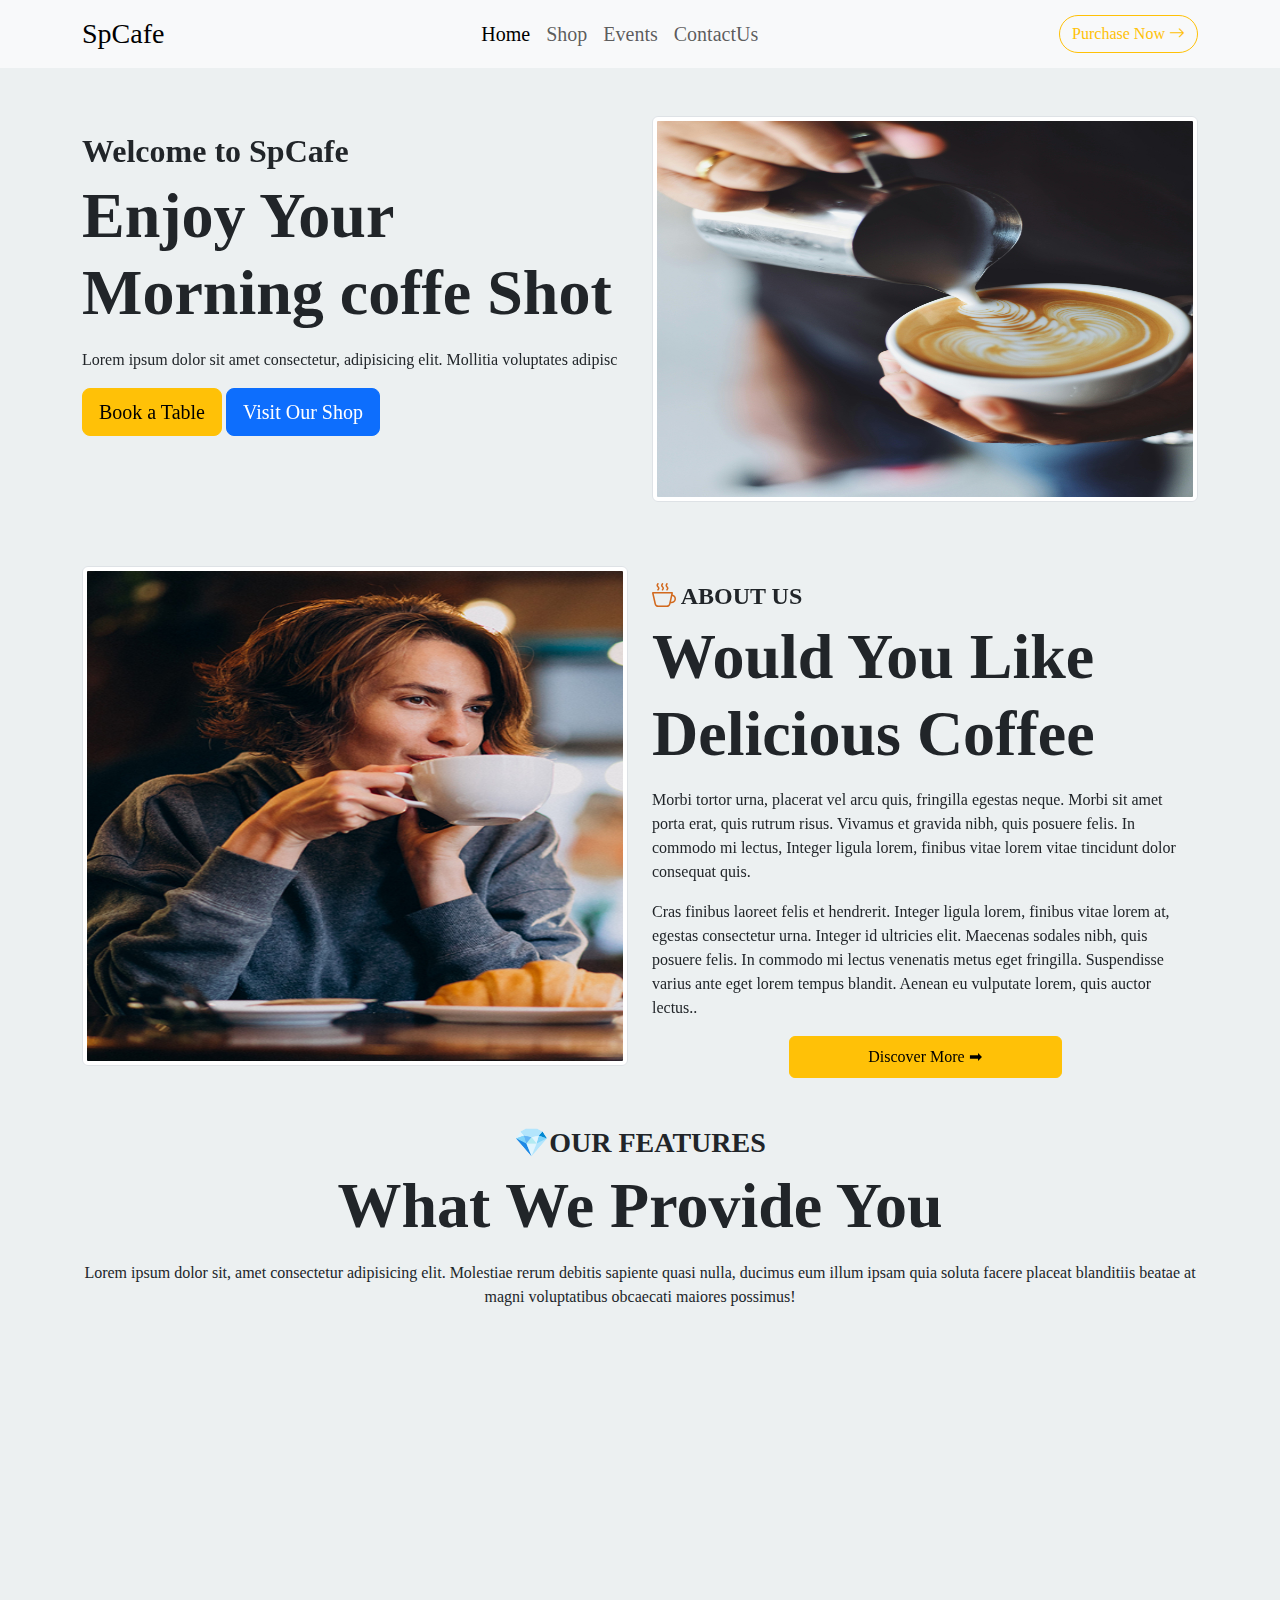
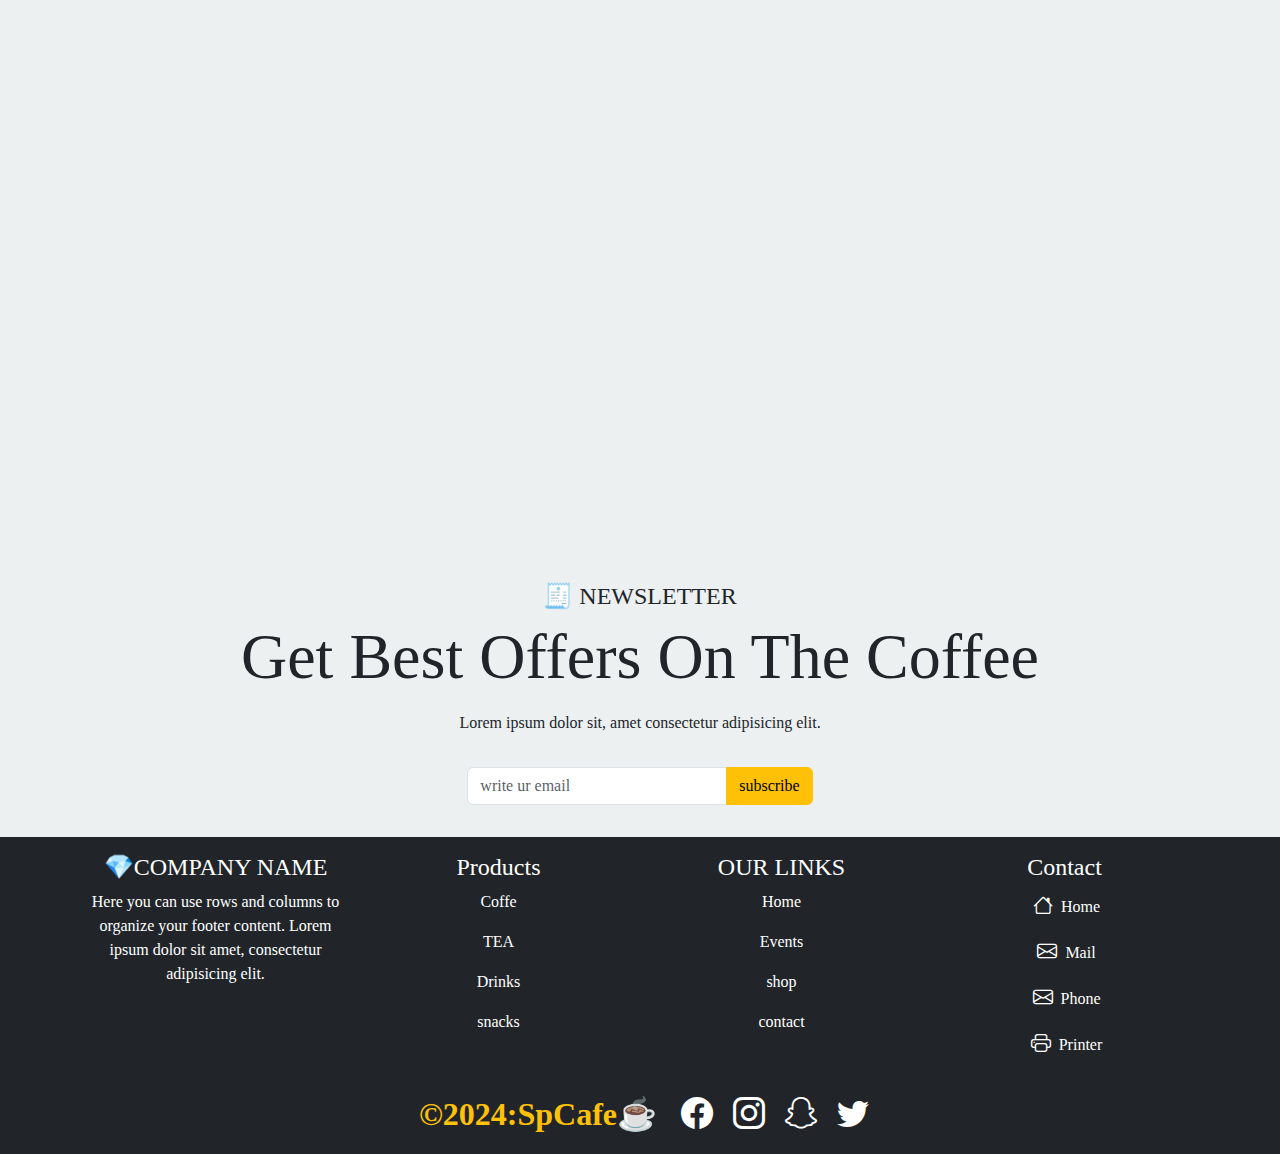
<file: index.html>
<!doctype html>
<html lang="en">
  <head>
    <meta charset="utf-8">
    <meta name="viewport" content="width=device-width, initial-scale=1">
    <title>spCafe</title>
    <!-- favicon -->
     <link rel="shortcut icon" href="./asserts/fav.jpeg" type="image/x-icon">
    <!-- bootstrap cdn -->
    <link href="https://cdn.jsdelivr.net/npm/bootstrap@5.3.3/dist/css/bootstrap.min.css" rel="stylesheet" integrity="sha384-QWTKZyjpPEjISv5WaRU9OFeRpok6YctnYmDr5pNlyT2bRjXh0JMhjY6hW+ALEwIH" crossorigin="anonymous">
    <!-- icons cdn -->
    <link rel="stylesheet" href="https://cdn.jsdelivr.net/npm/bootstrap-icons@1.11.3/font/bootstrap-icons.min.css">
    <!-- aos css cdn -->
    <link href="https://unpkg.com/aos@2.3.1/dist/aos.css" rel="stylesheet">
    <!-- css -->
     <link rel="stylesheet" href="style.css">
</head>
  <body>
      <!-- navigation start -->
      <nav class="navbar navbar-expand-lg bg-body-tertiary">
        <div class="container">
          <a class="navbar-brand fs-3" href="#">SpCafe</a>
          <button class="navbar-toggler" type="button" data-bs-toggle="collapse" data-bs-target="#navbarSupportedContent" aria-controls="navbarSupportedContent" aria-expanded="false" aria-label="Toggle navigation">
            <span class="navbar-toggler-icon"></span>
          </button>
          <div class="collapse navbar-collapse" id="navbarSupportedContent">
            <ul class="navbar-nav mx-auto mb-2 mb-lg-0 text-center">
              <li class="nav-item">
                <a class="nav-link active fs-5"  href="./index.html">Home</a>
              </li>
              <li class="nav-item">
                <a class="nav-link fs-5" href="./shop.html">Shop</a>
              </li>

              <li class="nav-item">
                <a class="nav-link fs-5" aria-disabled="true">Events</a>
              </li>
              <li class="nav-item">
                <a class="nav-link fs-5 " href="./contactus.html" aria-disabled="true">ContactUs</a>
              </li>
            </ul>
             <!--  -->
            <ul class="navbar-nav text-center">
               <li class="nav-item">
                 <button class="btn btn-outline-warning rounded-pill">Purchase Now <i class="bi bi-arrow-right"></i></button>
               </li>
            </ul>
          </div>
        </div>
      </nav>
      <!-- navigation end --> 
      <!-- main start -->
        <!--banner section start  -->
        <section class="container py-5">
         <div class="row">
          <div class="col-12 col-sm-12 col-md-6 col-lg-6 my-3 ">
            <div data-aos="zoom-in-right" class="">
              <h2  data-aos="fade-down" ata-aos-easing="linear" data-aos-duration="1500" class="fw-bold">Welcome to SpCafe</h2>
              <p class="display-3 fw-bold">Enjoy Your Morning coffe Shot</p>
              <p>Lorem ipsum dolor sit amet consectetur, adipisicing elit. Mollitia voluptates adipisc</p>
              <div class="d-grid gap-2 d-md-block">
                <button class="btn btn-warning  btn-lg" type="button">Book a Table</button>
                <button  class="btn btn-primary btn-lg" type="button" data-bs-toggle="modal" data-bs-target="#exampleModal">Visit Our Shop</button>
              </div>
            </div>
          </div>
          <div class="col-12 col-sm-12 col-md-6 col-lg-6 ">
            <img src="./asserts/banner.jpg" alt="" data-aos="zoom-in" data-aos-duration="500" class="img-fluid img-thumbnail  w-100" style="height: 386px;" >
          </div>
         </div>

        </section>
        <!--banner section  end-->
       <!-- aboutUs section start  -->
        <section class="container py-3 aboutUs">
          <div class="row">
            <div class="col-12 col-sm-12 col-md-6 col-lg-6"  data-aos="fade-right"
            data-aos-offset="300"
            data-aos-easing="ease-in-sine">
              <img src="./asserts/1.jpeg" alt="" class="img-fluid img-thumbnail w-100" style="height: 500px;">
            </div>
            <div class="col-12 col-sm-12 col-md-6 col-lg-6 my-3 " data-aos="fade-left"
            data-aos-anchor="#example-anchor"
            data-aos-offset="500"
            data-aos-duration="500">
             <div class="aboutus-info">
              <h4 class="fw-bold"><i class="bi bi-cup-hot" style="color: chocolate;"></i> ABOUT US</h4>
              <p class="display-3 fw-bold">Would You Like Delicious Coffee</p>
              <p>Morbi tortor urna, placerat vel arcu quis, fringilla egestas neque. Morbi sit amet porta erat, quis rutrum risus. Vivamus et gravida nibh, quis posuere felis. In commodo mi lectus, Integer ligula lorem, finibus vitae lorem vitae tincidunt dolor consequat quis.</p>
              <p>Cras finibus laoreet felis et hendrerit. Integer ligula lorem, finibus vitae lorem at, egestas consectetur urna. Integer id ultricies elit. Maecenas sodales nibh, quis posuere felis. In commodo mi lectus venenatis metus eget fringilla. Suspendisse varius ante eget lorem tempus blandit. Aenean eu vulputate lorem, quis auctor lectus..</p>
              <div class="d-grid  col-6 mx-auto">
                <button class="btn btn-warning py-2" type="button">Discover More ➡</button>
                
              </div>
             </div>
            </div>
          </div>
        </section>
       <!-- aboutUs section end  -->
        <!-- section Features start -->
         <section class="container Features py-2 my-2 ">
            <div class="Features_header text-center">
                   <h3 class="fw-bold">💎OUR FEATURES</h3>
                   <p class="display-3 fw-bold">What We Provide You</p>
                   <p>Lorem ipsum dolor sit, amet consectetur adipisicing elit. Molestiae rerum debitis sapiente quasi nulla, ducimus eum illum ipsam quia soluta facere placeat blanditiis beatae at magni voluptatibus obcaecati maiores possimus!</p>
            </div>
            <div class="row gy-3">
              <div class="col-12 col-sm-12 col-md-3 col-lg-3" data-aos="zoom-in-up">
                <div class="card shadow rounded card-ft" >
                  <div class="card-body">
                    <img src="./asserts/coffee-beans (1).png" alt="" class="img-fluid py-2" >
                    <h5 class="card-title">High Quality Coffee</h5>
                    <p class="card-text">Nullam molestie lacus sit amet velit fermentum feugiat. Mauris auctor eget nunc sit amet.</p>
                    <a href="#" class="card-link nav-link">Card link <i class="bi bi-arrow-right"></i></a>
                   
                  </div>
                </div>
              </div>
              <div class="col-12 col-sm-12 col-md-3 col-lg-3" data-aos="zoom-in-up">
                <div class="card shadow rounded card-ft" >
                  <div class="card-body">
                    <img src="./asserts/coffee-beans (1).png" alt="" class="img-fluid py-2" >
                    <h5 class="card-title">High Quality Coffee</h5>
                    <p class="card-text">Nullam molestie lacus sit amet velit fermentum feugiat. Mauris auctor eget nunc sit amet.</p>
                    <a href="#" class="card-link nav-link">Card link <i class="bi bi-arrow-right"></i></a>
                   
                  </div>
                </div>
              </div>
              <div class="col-12 col-sm-12 col-md-3 col-lg-3" data-aos="zoom-in-up">
                <div class="card shadow rounded card-ft" >
                  <div class="card-body">
                    <img src="./asserts/coffee-beans (1).png" alt="" class="img-fluid py-2" >
                    <h5 class="card-title">High Quality Coffee</h5>
                    <p class="card-text">Nullam molestie lacus sit amet velit fermentum feugiat. Mauris auctor eget nunc sit amet.</p>
                    <a href="#" class="card-link nav-link">Card link <i class="bi bi-arrow-right"></i></a>
                   
                  </div>
                </div>
              </div>
              <div class="col-12 col-sm-12 col-md-3 col-lg-3" data-aos="zoom-in-up">
                <div class="card shadow rounded card-ft" >
                  <div class="card-body">
                    <img src="./asserts/coffee-beans (1).png" alt="" class="img-fluid py-2" >
                    <h5 class="card-title">High Quality Coffee</h5>
                    <p class="card-text">Nullam molestie lacus sit amet velit fermentum feugiat. Mauris auctor eget nunc sit amet.</p>
                    <a href="#" class="card-link nav-link">Card link <i class="bi bi-arrow-right"></i></a>
                   
                  </div>
                </div>
              </div>
            </div>
         </section>
        <!-- section Features end -->
<!-- contact us -->
        <section class="container  contactus my-5 ">
           <div class="row shadow p-3 border border-dark rounded" data-aos="zoom-in-up">
            <div class="col-12 col-sm-12 col-md-6 col-lg-6 ">
              <div class="form-header">
                  <h4>📞ContactUs</h4>
                  <p class="display-4">Book Your Table Now !</p>
              </div>
              <form class="row g-3">

                <div class="col-12">
                  <input type="text" class="form-control" id="fullname" placeholder="fullname">
                </div>
                <div class="col-md-6">
                  <input type="email" class="form-control" id="inputEmail" placeholder="email">
                </div>
                <div class="col-md-6">
                  <input type="tel" class="form-control" id="inputPhone" placeholder="phone">
                </div>
                <div class="col-md-6">
                  <input type="date" class="form-control" id="inputEmail" >
                </div>
                <div class="col-md-6">
                  <input type="time" class="form-control" id="inputPhone" placeholder="time">
                </div>
                <div class="d-grid gap-2 my-3">
                  <button class="btn btn-outline-warning" type="button">Book Table Now</button>
                 
                </div>
              </form>
            </div>
            <!-- second col -->
            <div class="col-12 col-sm-12 col-md-6 col-lg-6">
              <img src="./asserts/booking-img.png" alt="" class="img-fluid img-thumbnail" width="100%" >
            </div>
           </div>

        </section>
<!-- subscripbe section start  -->
<div class="container py-3">
  <div class="header text-center">
      <h4>🧾 NEWSLETTER</h4>
      <p class="display-3">Get Best Offers On The Coffee</p>
      <p>Lorem ipsum dolor sit, amet consectetur adipisicing elit. </p>
  </div>
  <div class="row p-3">
      <div class="col-12 col-sm-12 col-md-4 col-lg-4"></div>
      <div class="col-12 col-sm-12 col-md-4 col-lg-4">
              <div class="input-group">
                  <input type="text" class="form-control" id="autoSizingInputGroup" placeholder="write ur email">
                  <Button class="btn btn-warning">subscribe</Button>
              </div>
      </div>
      <div class="col-12 col-sm-12 col-md-4 col-lg-4"></div>
  </div>
</div>
<!-- subscripbe section end -->
      <!-- Footer section start -->
         <footer class="container-fluid bg-dark text-white ">
                <!-- footer links -->
                 <section class="container p-3 text-center text-sm-center footer-links">
                     <div class="row ">
                      <div class="col-12 col-sm-12 col-md-3 col-lg-3">
                        <h4>💎COMPANY NAME</h4>
                        <p>Here you can use rows and columns to organize your footer content. Lorem ipsum dolor sit amet, consectetur adipisicing elit.</p>
                      </div>
                      <div class="col-12 col-sm-12 col-md-3 col-lg-3">
                        <h4>Products</h4>
                        <p>Coffe</p>
                        <p>TEA</p>
                        <p>Drinks</p>
                        <p>snacks</p>
                      </div>
                      <div class="col-12 col-sm-12 col-md-3 col-lg-3">
                        <h4>OUR LINKS</h4>
                        <p>Home</p>
                        <p>Events</p>
                        <p>shop</p>
                        <p>contact</p>
                      </div>
                      <div class="col-12 col-sm-12 col-md-3 col-lg-3">
                        <h4>Contact</h4>
                        <p><i class="bi bi-house fs-5 px-1"></i> Home</p>
                        <p><i class="bi bi-envelope fs-5 px-1"></i> Mail</p>
                        <p><i class="bi bi-envelope fs-5 px-1"></i> Phone</p>
                        <p><i class="bi bi-printer fs-5 px-1"></i> Printer</p>
                      </div>
                     </div>
                 </section>
                 <!-- copywrites and social media links -->
                  <section class="container social-media">
                      <div class="d-md-flex d-lg-flex d-block text-center d-sm-block text-sm-center justify-content-center">
                        <div class="copywrites ">
                           <p class="fw-bold fs-2 mx-3 text-warning">&copy;2024:SpCafe☕</p>
                        </div>
                        <div class="social-icons">
                          <p>
                            <i class="bi bi-facebook mx-2 fs-2"></i>
                            <i class="bi bi-instagram mx-2 fs-2 "></i>
                            <i class="bi bi-snapchat mx-2 fs-2"></i>
                            <i class="bi bi-twitter mx-2 fs-2"></i>
                          </p>
                        </div>
                      </div>
                     
                  </section>
         </footer>

      <!-- Footer section end -->















    <!-- model for vist start  -->
    <div class="modal fade" id="exampleModal" tabindex="-1" aria-labelledby="exampleModalLabel" aria-hidden="true">
      <div class="modal-dialog">
        <div class="modal-content">
          <div class="modal-header">
            <h1 class="modal-title fs-5 text-success" id="exampleModalLabel">☕☕SpCafe</h1>
            <button type="button" class="btn-close" data-bs-dismiss="modal" aria-label="Close"></button>
          </div>
          <div class="modal-body">
             <p>Enjoy Your Morning coffe Shot</p>
            <iframe src="https://www.google.com/maps/embed?pb=!1m14!1m12!1m3!1d121853.80059718352!2d78.5350656!3d17.36704!2m3!1f0!2f0!3f0!3m2!1i1024!2i768!4f13.1!5e0!3m2!1sen!2sin!4v1717826773998!5m2!1sen!2sin" width="100%" height="300" style="border:0;" allowfullscreen="" loading="lazy" referrerpolicy="no-referrer-when-downgrade"></iframe>
          </div>
          <div class="modal-footer">
            <button type="button" class="btn btn-danger" data-bs-dismiss="modal">Close</button>
          </div>
        </div>
      </div>
    </div>
    <!-- model for vist start  -->
   






      <!-- main end -->













    <!-- script -->
    <script src="https://cdn.jsdelivr.net/npm/bootstrap@5.3.3/dist/js/bootstrap.bundle.min.js" integrity="sha384-YvpcrYf0tY3lHB60NNkmXc5s9fDVZLESaAA55NDzOxhy9GkcIdslK1eN7N6jIeHz" crossorigin="anonymous"></script>
    <!-- aos script -->
    <script src="https://unpkg.com/aos@2.3.1/dist/aos.js"></script>
    <script>
      AOS.init();
    </script>
  </body>
</html>
</file>
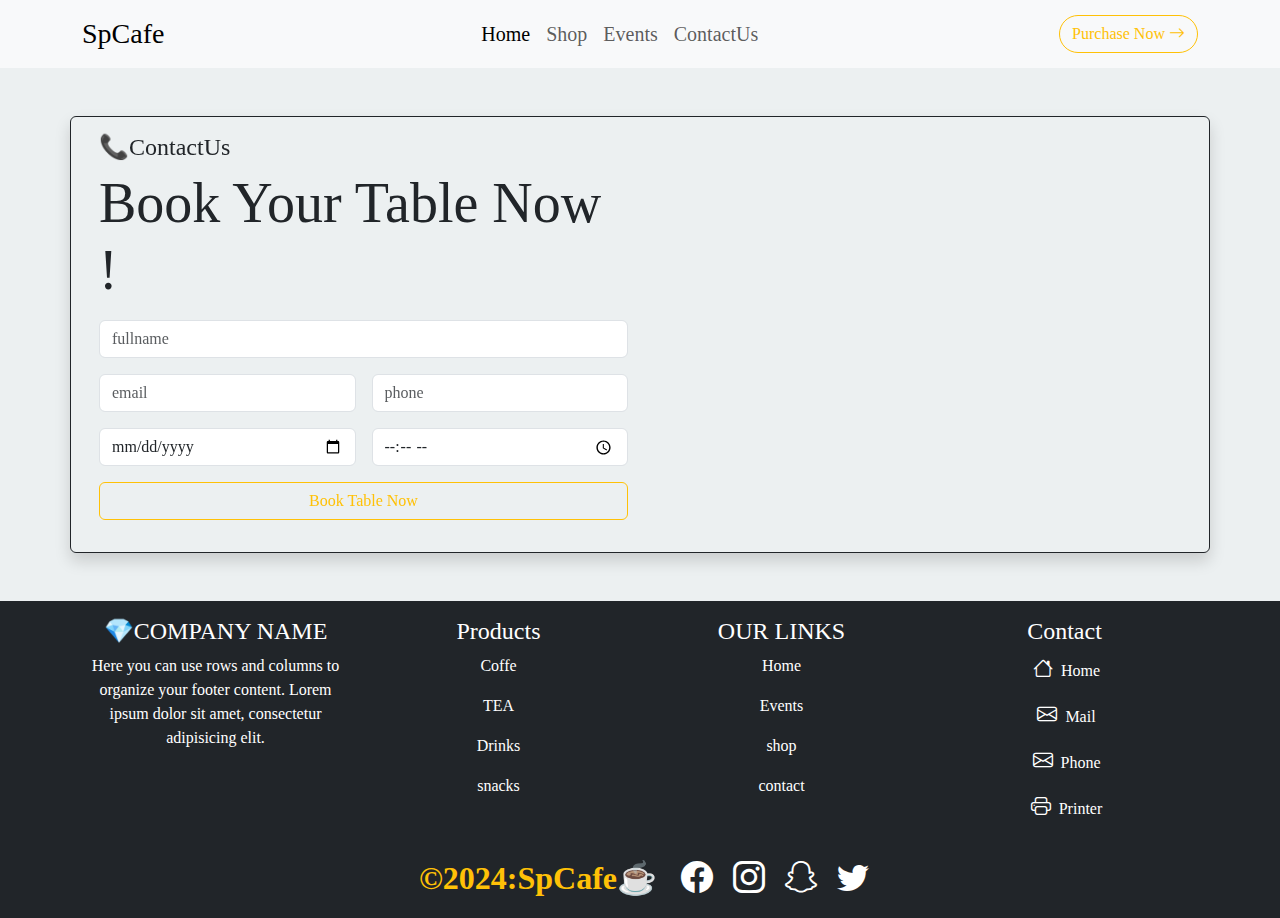
<file: contactus.html>
<!doctype html>
<html lang="en">
  <head>
    <meta charset="utf-8">
    <meta name="viewport" content="width=device-width, initial-scale=1">
    <title>spCafe</title>
    <!-- favicon -->
     <link rel="shortcut icon" href="./asserts/fav.jpeg" type="image/x-icon">
    <!-- bootstrap cdn -->
    <link href="https://cdn.jsdelivr.net/npm/bootstrap@5.3.3/dist/css/bootstrap.min.css" rel="stylesheet" integrity="sha384-QWTKZyjpPEjISv5WaRU9OFeRpok6YctnYmDr5pNlyT2bRjXh0JMhjY6hW+ALEwIH" crossorigin="anonymous">
    <!-- icons cdn -->
    <link rel="stylesheet" href="https://cdn.jsdelivr.net/npm/bootstrap-icons@1.11.3/font/bootstrap-icons.min.css">
    <!-- aos css cdn -->
    <link href="https://unpkg.com/aos@2.3.1/dist/aos.css" rel="stylesheet">
    <!-- css -->
     <link rel="stylesheet" href="style.css">
</head>
  <body>
      <!-- navigation start -->
      <nav class="navbar navbar-expand-lg bg-body-tertiary">
        <div class="container">
          <a class="navbar-brand fs-3" href="#">SpCafe</a>
          <button class="navbar-toggler" type="button" data-bs-toggle="collapse" data-bs-target="#navbarSupportedContent" aria-controls="navbarSupportedContent" aria-expanded="false" aria-label="Toggle navigation">
            <span class="navbar-toggler-icon"></span>
          </button>
          <div class="collapse navbar-collapse" id="navbarSupportedContent">
            <ul class="navbar-nav mx-auto mb-2 mb-lg-0 text-center">
              <li class="nav-item">
                <a class="nav-link active fs-5" aria-current="page" href="/index.html">Home</a>
              </li>
              <li class="nav-item">
                <a class="nav-link fs-5" href="./shop.html">Shop</a>
              </li>

              <li class="nav-item">
                <a class="nav-link fs-5" aria-disabled="true">Events</a>
              </li>
              <li class="nav-item">
                <a class="nav-link fs-5 " aria-disabled="true">ContactUs</a>
              </li>
            </ul>
             <!--  -->
            <ul class="navbar-nav text-center">
               <li class="nav-item">
                 <button class="btn btn-outline-warning rounded-pill">Purchase Now <i class="bi bi-arrow-right"></i></button>
               </li>
            </ul>
          </div>
        </div>
      </nav>
      <!-- navigation end --> 

      <section class="container  contactus my-5 ">
        <div class="row shadow p-3 border border-dark rounded" data-aos="zoom-in-up">
         <div class="col-12 col-sm-12 col-md-6 col-lg-6 ">
           <div class="form-header">
               <h4>📞ContactUs</h4>
               <p class="display-4">Book Your Table Now !</p>
           </div>
           <form class="row g-3">

             <div class="col-12">
               <input type="text" class="form-control" id="fullname" placeholder="fullname">
             </div>
             <div class="col-md-6">
               <input type="email" class="form-control" id="inputEmail" placeholder="email">
             </div>
             <div class="col-md-6">
               <input type="tel" class="form-control" id="inputPhone" placeholder="phone">
             </div>
             <div class="col-md-6">
               <input type="date" class="form-control" id="inputEmail" >
             </div>
             <div class="col-md-6">
               <input type="time" class="form-control" id="inputPhone" placeholder="time">
             </div>
             <div class="d-grid gap-2 my-3">
               <button class="btn btn-outline-warning" type="button">Book Table Now</button>
              
             </div>
           </form>
         </div>
         <!-- second col -->
         <div class="col-12 col-sm-12 col-md-6 col-lg-6">
          <iframe src="https://www.google.com/maps/embed?pb=!1m14!1m12!1m3!1d30440.54668764472!2d78.3955875!3d17.50425105!2m3!1f0!2f0!3f0!3m2!1i1024!2i768!4f13.1!5e0!3m2!1sen!2sin!4v1718085475813!5m2!1sen!2sin" width="100%"  style="border:0;" allowfullscreen="" loading="lazy" referrerpolicy="no-referrer-when-downgrade"></iframe>
         </div>
        </div>

     </section>



          <!-- Footer section start -->
          <footer class="container-fluid bg-dark text-white ">
            <!-- footer links -->
             <section class="container p-3 text-center text-sm-center footer-links">
                 <div class="row ">
                  <div class="col-12 col-sm-12 col-md-3 col-lg-3">
                    <h4>💎COMPANY NAME</h4>
                    <p>Here you can use rows and columns to organize your footer content. Lorem ipsum dolor sit amet, consectetur adipisicing elit.</p>
                  </div>
                  <div class="col-12 col-sm-12 col-md-3 col-lg-3">
                    <h4>Products</h4>
                    <p>Coffe</p>
                    <p>TEA</p>
                    <p>Drinks</p>
                    <p>snacks</p>
                  </div>
                  <div class="col-12 col-sm-12 col-md-3 col-lg-3">
                    <h4>OUR LINKS</h4>
                    <p>Home</p>
                    <p>Events</p>
                    <p>shop</p>
                    <p>contact</p>
                  </div>
                  <div class="col-12 col-sm-12 col-md-3 col-lg-3">
                    <h4>Contact</h4>
                    <p><i class="bi bi-house fs-5 px-1"></i> Home</p>
                    <p><i class="bi bi-envelope fs-5 px-1"></i> Mail</p>
                    <p><i class="bi bi-envelope fs-5 px-1"></i> Phone</p>
                    <p><i class="bi bi-printer fs-5 px-1"></i> Printer</p>
                  </div>
                 </div>
             </section>
             <!-- copywrites and social media links -->
              <section class="container social-media">
                  <div class="d-md-flex d-lg-flex d-block text-center d-sm-block text-sm-center justify-content-center">
                    <div class="copywrites ">
                       <p class="fw-bold fs-2 mx-3 text-warning">&copy;2024:SpCafe☕</p>
                    </div>
                    <div class="social-icons">
                      <p>
                        <i class="bi bi-facebook mx-2 fs-2"></i>
                        <i class="bi bi-instagram mx-2 fs-2 "></i>
                        <i class="bi bi-snapchat mx-2 fs-2"></i>
                        <i class="bi bi-twitter mx-2 fs-2"></i>
                      </p>
                    </div>
                  </div>
                 
              </section>
     </footer>

  <!-- Footer section end -->















    
   






      <!-- main end -->













    <!-- script -->
    <script src="https://cdn.jsdelivr.net/npm/bootstrap@5.3.3/dist/js/bootstrap.bundle.min.js" integrity="sha384-YvpcrYf0tY3lHB60NNkmXc5s9fDVZLESaAA55NDzOxhy9GkcIdslK1eN7N6jIeHz" crossorigin="anonymous"></script>
    <!-- aos script -->
    <script src="https://unpkg.com/aos@2.3.1/dist/aos.js"></script>
    <script>
      AOS.init();
    </script>
  </body>
</html>
</file>
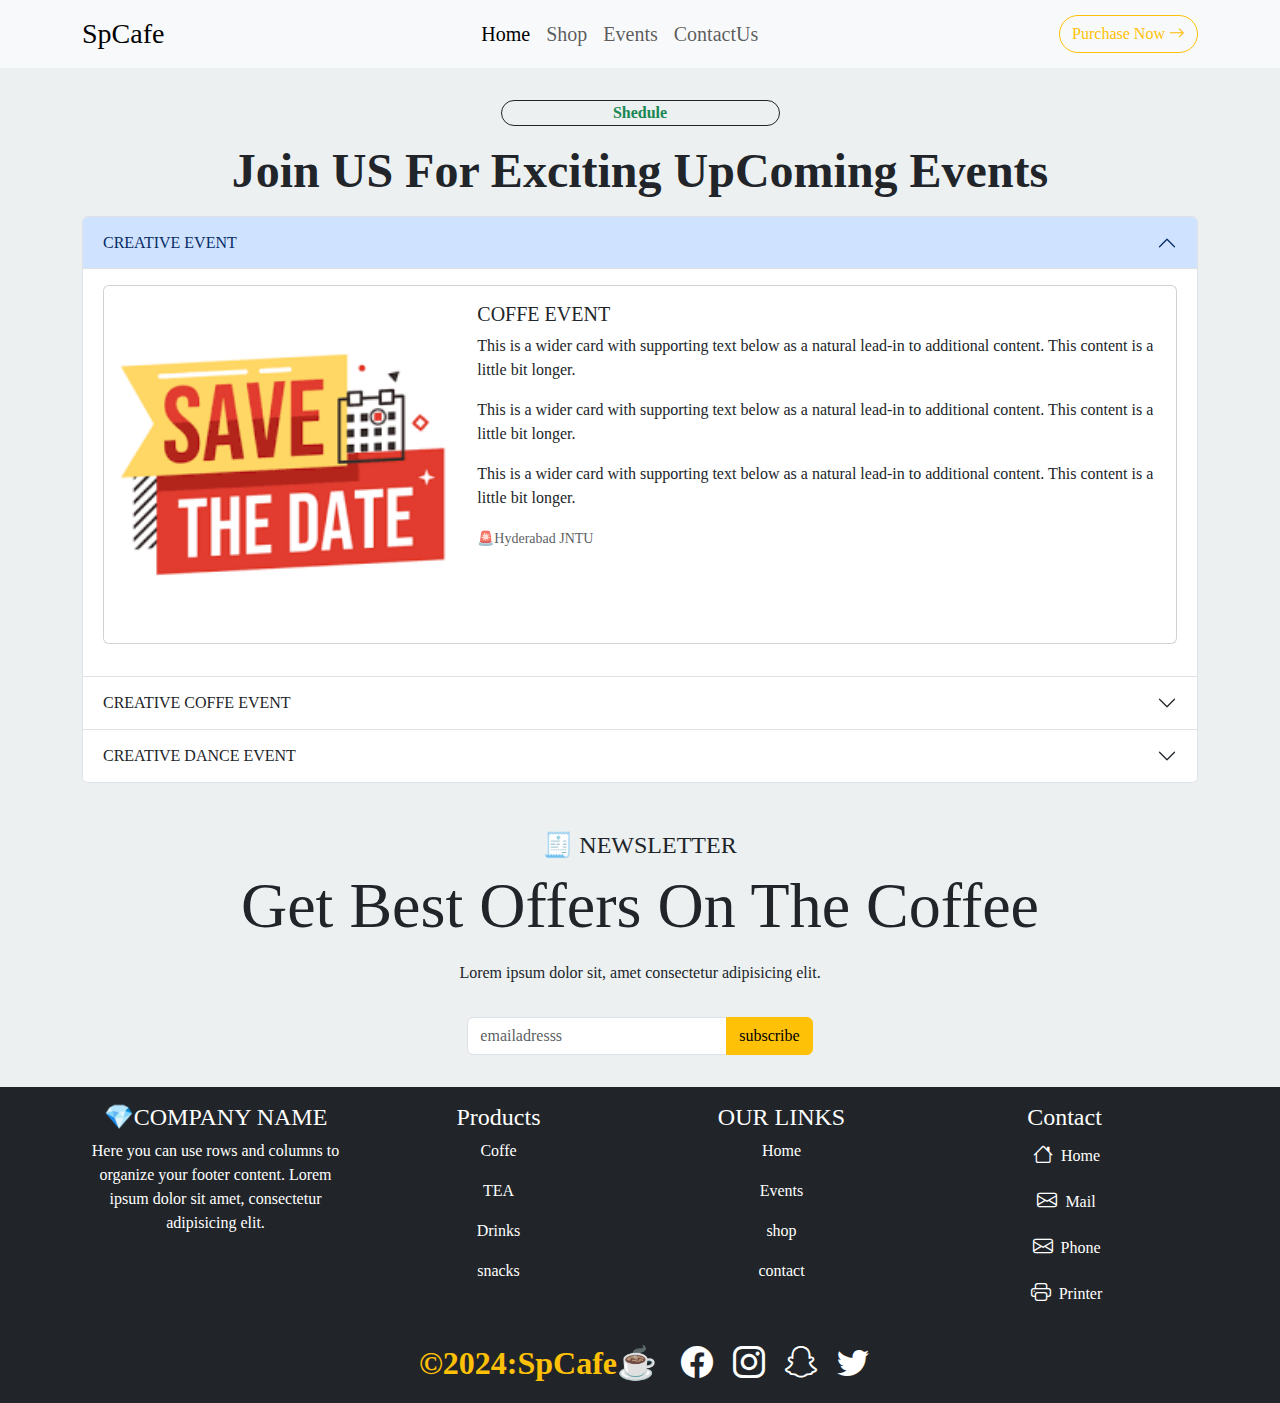
<file: events.html>
<!doctype html>
<html lang="en">
  <head>
    <meta charset="utf-8">
    <meta name="viewport" content="width=device-width, initial-scale=1">
    <title>spCafe</title>
    <!-- favicon -->
     <link rel="shortcut icon" href="./asserts/fav.jpeg" type="image/x-icon">
    <!-- bootstrap cdn -->
    <link href="https://cdn.jsdelivr.net/npm/bootstrap@5.3.3/dist/css/bootstrap.min.css" rel="stylesheet" integrity="sha384-QWTKZyjpPEjISv5WaRU9OFeRpok6YctnYmDr5pNlyT2bRjXh0JMhjY6hW+ALEwIH" crossorigin="anonymous">
    <!-- icons cdn -->
    <link rel="stylesheet" href="https://cdn.jsdelivr.net/npm/bootstrap-icons@1.11.3/font/bootstrap-icons.min.css">
    <!-- aos css cdn -->
    <link href="https://unpkg.com/aos@2.3.1/dist/aos.css" rel="stylesheet">
    <!-- css -->
     <link rel="stylesheet" href="style.css">
</head>
  <body>
      <!-- navigation start -->
      <nav class="navbar navbar-expand-lg bg-body-tertiary">
        <div class="container">
          <a class="navbar-brand fs-3" href="#">SpCafe</a>
          <button class="navbar-toggler" type="button" data-bs-toggle="collapse" data-bs-target="#navbarSupportedContent" aria-controls="navbarSupportedContent" aria-expanded="false" aria-label="Toggle navigation">
            <span class="navbar-toggler-icon"></span>
          </button>
          <div class="collapse navbar-collapse" id="navbarSupportedContent">
            <ul class="navbar-nav mx-auto mb-2 mb-lg-0 text-center">
              <li class="nav-item">
                <a class="nav-link active fs-5"  href="./index.html">Home</a>
              </li>
              <li class="nav-item">
                <a class="nav-link fs-5" href="#">Shop</a>
              </li>

              <li class="nav-item">
                <a class="nav-link fs-5" aria-disabled="true">Events</a>
              </li>
              <li class="nav-item">
                <a class="nav-link fs-5 " href="./contactus.html" aria-disabled="true">ContactUs</a>
              </li>
            </ul>
             <!--  -->
            <ul class="navbar-nav text-center">
               <li class="nav-item">
                 <button class="btn btn-outline-warning rounded-pill">Purchase Now <i class="bi bi-arrow-right"></i></button>
               </li>
            </ul>
          </div>
        </div>
      </nav>
      <!-- navigation end --> 
     
      <!-- banner sectiom -->
      <!-- banner sectiom -->
      <!-- Gallery section start -->
      <!-- Gallery section  end-->
     <!-- Upcoming events section -->
      <section class="upcoming-events container py-3 my-3">
        <div class="header text-center">
             <p class="text-success  fw-bold border border-dark rounded-pill text-center w-25 mx-auto">Shedule</p>
             <p class="display-5 fw-bold ">Join US For Exciting UpComing Events</p>
        </div>
        <!-- events -->
         <div class="events">
            <div class="accordion" id="accordionExample">
                <div class="accordion-item">
                  <h2 class="accordion-header">
                    <button class="accordion-button" type="button" data-bs-toggle="collapse" data-bs-target="#collapseOne" aria-expanded="true" aria-controls="collapseOne">
                    CREATIVE EVENT
                    </button>
                  </h2>
                  <div id="collapseOne" class="accordion-collapse collapse show" data-bs-parent="#accordionExample">
                    <div class="accordion-body">
                        <div class="card mb-3" >
                            <div class="row g-0">
                              <div class="col-md-4">
                                <img src="./asserts/events.png" class="img-fluid rounded-start" alt="..." width="100%" height="100px">
                              </div>
                              <div class="col-md-8">
                                <div class="card-body">
                                  <h5 class="card-title">COFFE EVENT</h5>
                                  <p class="card-text">This is a wider card with supporting text below as a natural lead-in to additional content. This content is a little bit longer.</p>
                                  <p class="card-text">This is a wider card with supporting text below as a natural lead-in to additional content. This content is a little bit longer.</p>
                                  <p class="card-text">This is a wider card with supporting text below as a natural lead-in to additional content. This content is a little bit longer.</p>
                                  <p class="card-text"><small class="text-body-secondary">🚨Hyderabad JNTU</small></p>
                                </div>
                              </div>
                            </div>
                          </div>
                    </div>
                  </div>
                </div>
                <div class="accordion-item">
                  <h2 class="accordion-header">
                    <button class="accordion-button collapsed" type="button" data-bs-toggle="collapse" data-bs-target="#collapseTwo" aria-expanded="false" aria-controls="collapseTwo">
                        CREATIVE COFFE EVENT
                    </button>
                  </h2>
                  <div id="collapseTwo" class="accordion-collapse collapse" data-bs-parent="#accordionExample">
                    <div class="accordion-body">
                        <div class="card mb-3" >
                            <div class="row g-0">
                              <div class="col-md-4">
                                <img src="./asserts/events.png" class="img-fluid rounded-start" alt="..." width="100%" height="100px">
                              </div>
                              <div class="col-md-8">
                                <div class="card-body">
                                  <h5 class="card-title">COFFE EVENT</h5>
                                  <p class="card-text">This is a wider card with supporting text below as a natural lead-in to additional content. This content is a little bit longer.</p>
                                  <p class="card-text">This is a wider card with supporting text below as a natural lead-in to additional content. This content is a little bit longer.</p>
                                  <p class="card-text">This is a wider card with supporting text below as a natural lead-in to additional content. This content is a little bit longer.</p>
                                  <p class="card-text"><small class="text-body-secondary">🚨Hyderabad JNTU</small></p>
                                </div>
                              </div>
                            </div>
                          </div>
                    </div>
                  </div>
                </div>
                <div class="accordion-item">
                  <h2 class="accordion-header">
                    <button class="accordion-button collapsed" type="button" data-bs-toggle="collapse" data-bs-target="#collapseThree" aria-expanded="false" aria-controls="collapseThree">
                        CREATIVE DANCE EVENT
                    </button>
                  </h2>
                  <div id="collapseThree" class="accordion-collapse collapse" data-bs-parent="#accordionExample">
                    <div class="accordion-body">
                        <div class="card mb-3" >
                            <div class="row g-0">
                              <div class="col-md-4">
                                <img src="./asserts/events.png" class="img-fluid rounded-start" alt="..." width="100%" height="100px">
                              </div>
                              <div class="col-md-8">
                                <div class="card-body">
                                  <h5 class="card-title">COFFE EVENT</h5>
                                  <p class="card-text">This is a wider card with supporting text below as a natural lead-in to additional content. This content is a little bit longer.</p>
                                  <p class="card-text">This is a wider card with supporting text below as a natural lead-in to additional content. This content is a little bit longer.</p>
                                  <p class="card-text">This is a wider card with supporting text below as a natural lead-in to additional content. This content is a little bit longer.</p>
                                  <p class="card-text"><small class="text-body-secondary">🚨Hyderabad JNTU</small></p>
                                </div>
                              </div>
                            </div>
                          </div>
                    </div>
                  </div>
                </div>
              </div>
         </div>

      </section>
     <!-- upcoming events section end -->




     <div class="container py-3">
        <div class="header text-center">
            <h4>🧾 NEWSLETTER</h4>
            <p class="display-3">Get Best Offers On The Coffee</p>
            <p>Lorem ipsum dolor sit, amet consectetur adipisicing elit. </p>
        </div>
        <div class="row p-3">
            <div class="col-12 col-sm-12 col-md-4 col-lg-4"></div>
            <div class="col-12 col-sm-12 col-md-4 col-lg-4">
                    <div class="input-group">
                        <input type="text" class="form-control" id="autoSizingInputGroup" placeholder="emailadresss">
                        <Button class="btn btn-warning">subscribe</Button>
                    </div>
            </div>
            <div class="col-12 col-sm-12 col-md-4 col-lg-4"></div>
        </div>
     </div>



      <!-- Footer section start -->
         <footer class="container-fluid bg-dark text-white ">
                <!-- footer links -->
                 <section class="container p-3 text-center text-sm-center footer-links">
                     <div class="row ">
                      <div class="col-12 col-sm-12 col-md-3 col-lg-3">
                        <h4>💎COMPANY NAME</h4>
                        <p>Here you can use rows and columns to organize your footer content. Lorem ipsum dolor sit amet, consectetur adipisicing elit.</p>
                      </div>
                      <div class="col-12 col-sm-12 col-md-3 col-lg-3">
                        <h4>Products</h4>
                        <p>Coffe</p>
                        <p>TEA</p>
                        <p>Drinks</p>
                        <p>snacks</p>
                      </div>
                      <div class="col-12 col-sm-12 col-md-3 col-lg-3">
                        <h4>OUR LINKS</h4>
                        <p>Home</p>
                        <p>Events</p>
                        <p>shop</p>
                        <p>contact</p>
                      </div>
                      <div class="col-12 col-sm-12 col-md-3 col-lg-3">
                        <h4>Contact</h4>
                        <p><i class="bi bi-house fs-5 px-1"></i> Home</p>
                        <p><i class="bi bi-envelope fs-5 px-1"></i> Mail</p>
                        <p><i class="bi bi-envelope fs-5 px-1"></i> Phone</p>
                        <p><i class="bi bi-printer fs-5 px-1"></i> Printer</p>
                      </div>
                     </div>
                 </section>
                 <!-- copywrites and social media links -->
                  <section class="container social-media">
                      <div class="d-md-flex d-lg-flex d-block text-center d-sm-block text-sm-center justify-content-center">
                        <div class="copywrites ">
                           <p class="fw-bold fs-2 mx-3 text-warning">&copy;2024:SpCafe☕</p>
                        </div>
                        <div class="social-icons">
                          <p>
                            <i class="bi bi-facebook mx-2 fs-2"></i>
                            <i class="bi bi-instagram mx-2 fs-2 "></i>
                            <i class="bi bi-snapchat mx-2 fs-2"></i>
                            <i class="bi bi-twitter mx-2 fs-2"></i>
                          </p>
                        </div>
                      </div>
                     
                  </section>
         </footer>

      <!-- Footer section end -->
















   






      <!-- main end -->













    <!-- script -->
    <script src="https://cdn.jsdelivr.net/npm/bootstrap@5.3.3/dist/js/bootstrap.bundle.min.js" integrity="sha384-YvpcrYf0tY3lHB60NNkmXc5s9fDVZLESaAA55NDzOxhy9GkcIdslK1eN7N6jIeHz" crossorigin="anonymous"></script>
    <!-- aos script -->
    <script src="https://unpkg.com/aos@2.3.1/dist/aos.js"></script>
    <script>
      AOS.init();
    </script>
  </body>
</html>
</file>
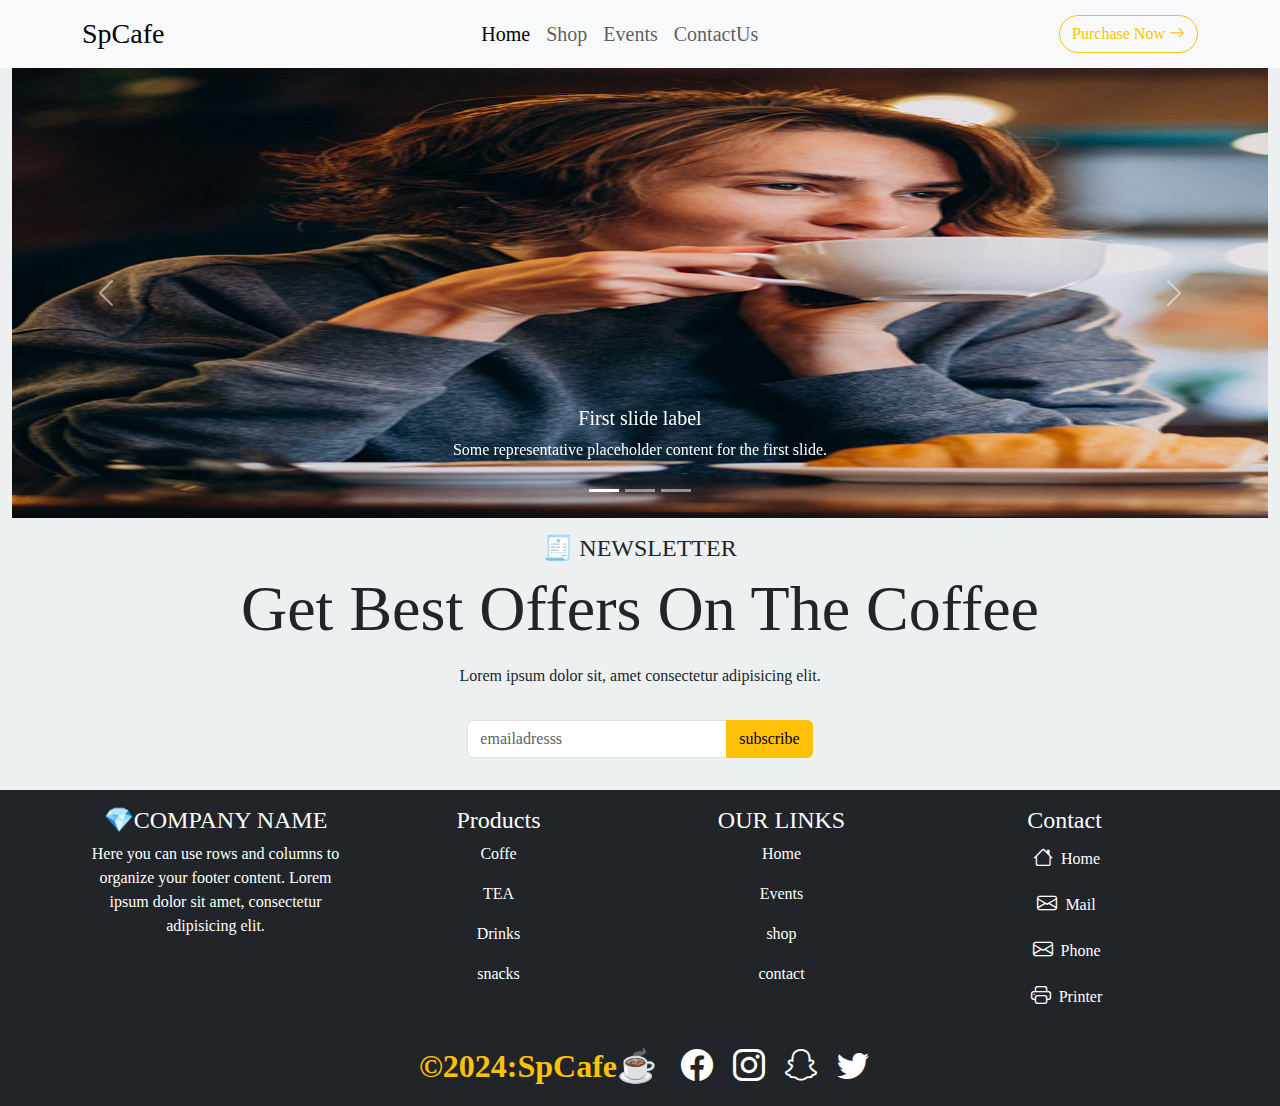
<file: shop.html>
<!doctype html>
<html lang="en">
  <head>
    <meta charset="utf-8">
    <meta name="viewport" content="width=device-width, initial-scale=1">
    <title>spCafe</title>
    <!-- favicon -->
     <link rel="shortcut icon" href="./asserts/fav.jpeg" type="image/x-icon">
    <!-- bootstrap cdn -->
    <link href="https://cdn.jsdelivr.net/npm/bootstrap@5.3.3/dist/css/bootstrap.min.css" rel="stylesheet" integrity="sha384-QWTKZyjpPEjISv5WaRU9OFeRpok6YctnYmDr5pNlyT2bRjXh0JMhjY6hW+ALEwIH" crossorigin="anonymous">
    <!-- icons cdn -->
    <link rel="stylesheet" href="https://cdn.jsdelivr.net/npm/bootstrap-icons@1.11.3/font/bootstrap-icons.min.css">
    <!-- aos css cdn -->
    <link href="https://unpkg.com/aos@2.3.1/dist/aos.css" rel="stylesheet">
    <!-- css -->
     <link rel="stylesheet" href="style.css">
</head>
  <body>
      <!-- navigation start -->
      <nav class="navbar navbar-expand-lg bg-body-tertiary">
        <div class="container">
          <a class="navbar-brand fs-3" href="#">SpCafe</a>
          <button class="navbar-toggler" type="button" data-bs-toggle="collapse" data-bs-target="#navbarSupportedContent" aria-controls="navbarSupportedContent" aria-expanded="false" aria-label="Toggle navigation">
            <span class="navbar-toggler-icon"></span>
          </button>
          <div class="collapse navbar-collapse" id="navbarSupportedContent">
            <ul class="navbar-nav mx-auto mb-2 mb-lg-0 text-center">
              <li class="nav-item">
                <a class="nav-link active fs-5"  href="./index.html">Home</a>
              </li>
              <li class="nav-item">
                <a class="nav-link fs-5" href="#">Shop</a>
              </li>

              <li class="nav-item">
                <a class="nav-link fs-5" href="./events.html">Events</a>
              </li>
              <li class="nav-item">
                <a class="nav-link fs-5 " href="./contactus.html" aria-disabled="true">ContactUs</a>
              </li>
            </ul>
             <!--  -->
            <ul class="navbar-nav text-center">
               <li class="nav-item">
                 <button class="btn btn-outline-warning rounded-pill">Purchase Now <i class="bi bi-arrow-right"></i></button>
               </li>
            </ul>
          </div>
        </div>
      </nav>
      <!-- navigation end --> 
     
      <!-- slider section -->
       <section class="slider-section container-fluid">
        <div id="carouselExampleCaptions" class="carousel slide">
            <div class="carousel-indicators">
              <button type="button" data-bs-target="#carouselExampleCaptions" data-bs-slide-to="0" class="active" aria-current="true" aria-label="Slide 1"></button>
              <button type="button" data-bs-target="#carouselExampleCaptions" data-bs-slide-to="1" aria-label="Slide 2"></button>
              <button type="button" data-bs-target="#carouselExampleCaptions" data-bs-slide-to="2" aria-label="Slide 3"></button>
            </div>
            <div class="carousel-inner">
              <div class="carousel-item active">
                <img src="./asserts/about.png" class="d-block " alt="...">
                <div class="carousel-caption d-none d-md-block">
                  <h5>First slide label</h5>
                  <p>Some representative placeholder content for the first slide.</p>
                </div>
              </div>
              <div class="carousel-item">
                <img src="./asserts/booking tab.jpeg" class="d-block " alt="...">
                <div class="carousel-caption d-none d-md-block">
                  <h5>Second slide label</h5>
                  <p>Some representative placeholder content for the second slide.</p>
                </div>
              </div>
              <div class="carousel-item">
                <img src="./asserts/coffee-beans (1).png" class="d-block" alt="...">
                <div class="carousel-caption d-none d-md-block">
                  <h5>Third slide label</h5>
                  <p>Some representative placeholder content for the third slide.</p>
                </div>
              </div>
            </div>
            <button class="carousel-control-prev" type="button" data-bs-target="#carouselExampleCaptions" data-bs-slide="prev">
              <span class="carousel-control-prev-icon" aria-hidden="true"></span>
              <span class="visually-hidden">Previous</span>
            </button>
            <button class="carousel-control-next" type="button" data-bs-target="#carouselExampleCaptions" data-bs-slide="next">
              <span class="carousel-control-next-icon" aria-hidden="true"></span>
              <span class="visually-hidden">Next</span>
            </button>
          </div>

       </section>
 <!--  cart section start-->

 <!--  cart section end -->

       <!-- subscribe section -->
       <div class="container py-3">
        <div class="header text-center">
            <h4>🧾 NEWSLETTER</h4>
            <p class="display-3">Get Best Offers On The Coffee</p>
            <p>Lorem ipsum dolor sit, amet consectetur adipisicing elit. </p>
        </div>
        <div class="row p-3">
            <div class="col-12 col-sm-12 col-md-4 col-lg-4"></div>
            <div class="col-12 col-sm-12 col-md-4 col-lg-4">
                    <div class="input-group">
                        <input type="text" class="form-control" id="autoSizingInputGroup" placeholder="emailadresss">
                        <Button class="btn btn-warning">subscribe</Button>
                    </div>
            </div>
            <div class="col-12 col-sm-12 col-md-4 col-lg-4"></div>
        </div>
     </div>
       <!-- subscribe section -->


      <!-- Footer section start -->
         <footer class="container-fluid bg-dark text-white ">
                <!-- footer links -->
                 <section class="container p-3 text-center text-sm-center footer-links">
                     <div class="row ">
                      <div class="col-12 col-sm-12 col-md-3 col-lg-3">
                        <h4>💎COMPANY NAME</h4>
                        <p>Here you can use rows and columns to organize your footer content. Lorem ipsum dolor sit amet, consectetur adipisicing elit.</p>
                      </div>
                      <div class="col-12 col-sm-12 col-md-3 col-lg-3">
                        <h4>Products</h4>
                        <p>Coffe</p>
                        <p>TEA</p>
                        <p>Drinks</p>
                        <p>snacks</p>
                      </div>
                      <div class="col-12 col-sm-12 col-md-3 col-lg-3">
                        <h4>OUR LINKS</h4>
                        <p>Home</p>
                        <p>Events</p>
                        <p>shop</p>
                        <p>contact</p>
                      </div>
                      <div class="col-12 col-sm-12 col-md-3 col-lg-3">
                        <h4>Contact</h4>
                        <p><i class="bi bi-house fs-5 px-1"></i> Home</p>
                        <p><i class="bi bi-envelope fs-5 px-1"></i> Mail</p>
                        <p><i class="bi bi-envelope fs-5 px-1"></i> Phone</p>
                        <p><i class="bi bi-printer fs-5 px-1"></i> Printer</p>
                      </div>
                     </div>
                 </section>
                 <!-- copywrites and social media links -->
                  <section class="container social-media">
                      <div class="d-md-flex d-lg-flex d-block text-center d-sm-block text-sm-center justify-content-center">
                        <div class="copywrites ">
                           <p class="fw-bold fs-2 mx-3 text-warning">&copy;2024:SpCafe☕</p>
                        </div>
                        <div class="social-icons">
                          <p>
                            <i class="bi bi-facebook mx-2 fs-2"></i>
                            <i class="bi bi-instagram mx-2 fs-2 "></i>
                            <i class="bi bi-snapchat mx-2 fs-2"></i>
                            <i class="bi bi-twitter mx-2 fs-2"></i>
                          </p>
                        </div>
                      </div>
                     
                  </section>
         </footer>

      <!-- Footer section end -->
















   






      <!-- main end -->













    <!-- script -->
    <script src="https://cdn.jsdelivr.net/npm/bootstrap@5.3.3/dist/js/bootstrap.bundle.min.js" integrity="sha384-YvpcrYf0tY3lHB60NNkmXc5s9fDVZLESaAA55NDzOxhy9GkcIdslK1eN7N6jIeHz" crossorigin="anonymous"></script>
    <!-- aos script -->
    <script src="https://unpkg.com/aos@2.3.1/dist/aos.js"></script>
    <script>
      AOS.init();
    </script>
  </body>
</html>
</file>
<file: style.css>
@import url('https://fonts.googleapis.com/css2?family=MedievalSharp&display=swap');

* {
    padding: 0;
    margin: 0;
    box-sizing: border-box;
    font-family: 'Times New Roman', Times, serif;
    font-weight: 400;
    font-style: normal;
   
}
body{
    background-color: #ecf0f1;
}
/* Smooth transition for nav items */
.nav-item {
    transition: all 0.3s linear;
}


/* Hover effect for nav links */
.nav-item > .nav-link:hover {
    text-decoration: underline;
    text-decoration-color:rgb(245, 132, 4) ;
    text-decoration-thickness:3px; 
    color:rgb(245, 132, 4) ;
}

.card-ft{
    transition: all .3s linear;
}

.card-ft:hover{
    transform: scale(.98);
}
.form-bg{
    background-color: brown!important;
    padding: 0;
}
/* carousel-styles */
.carousel-item>img{
    width: 100%!important;
    height: 50vh ;
}
</file>
